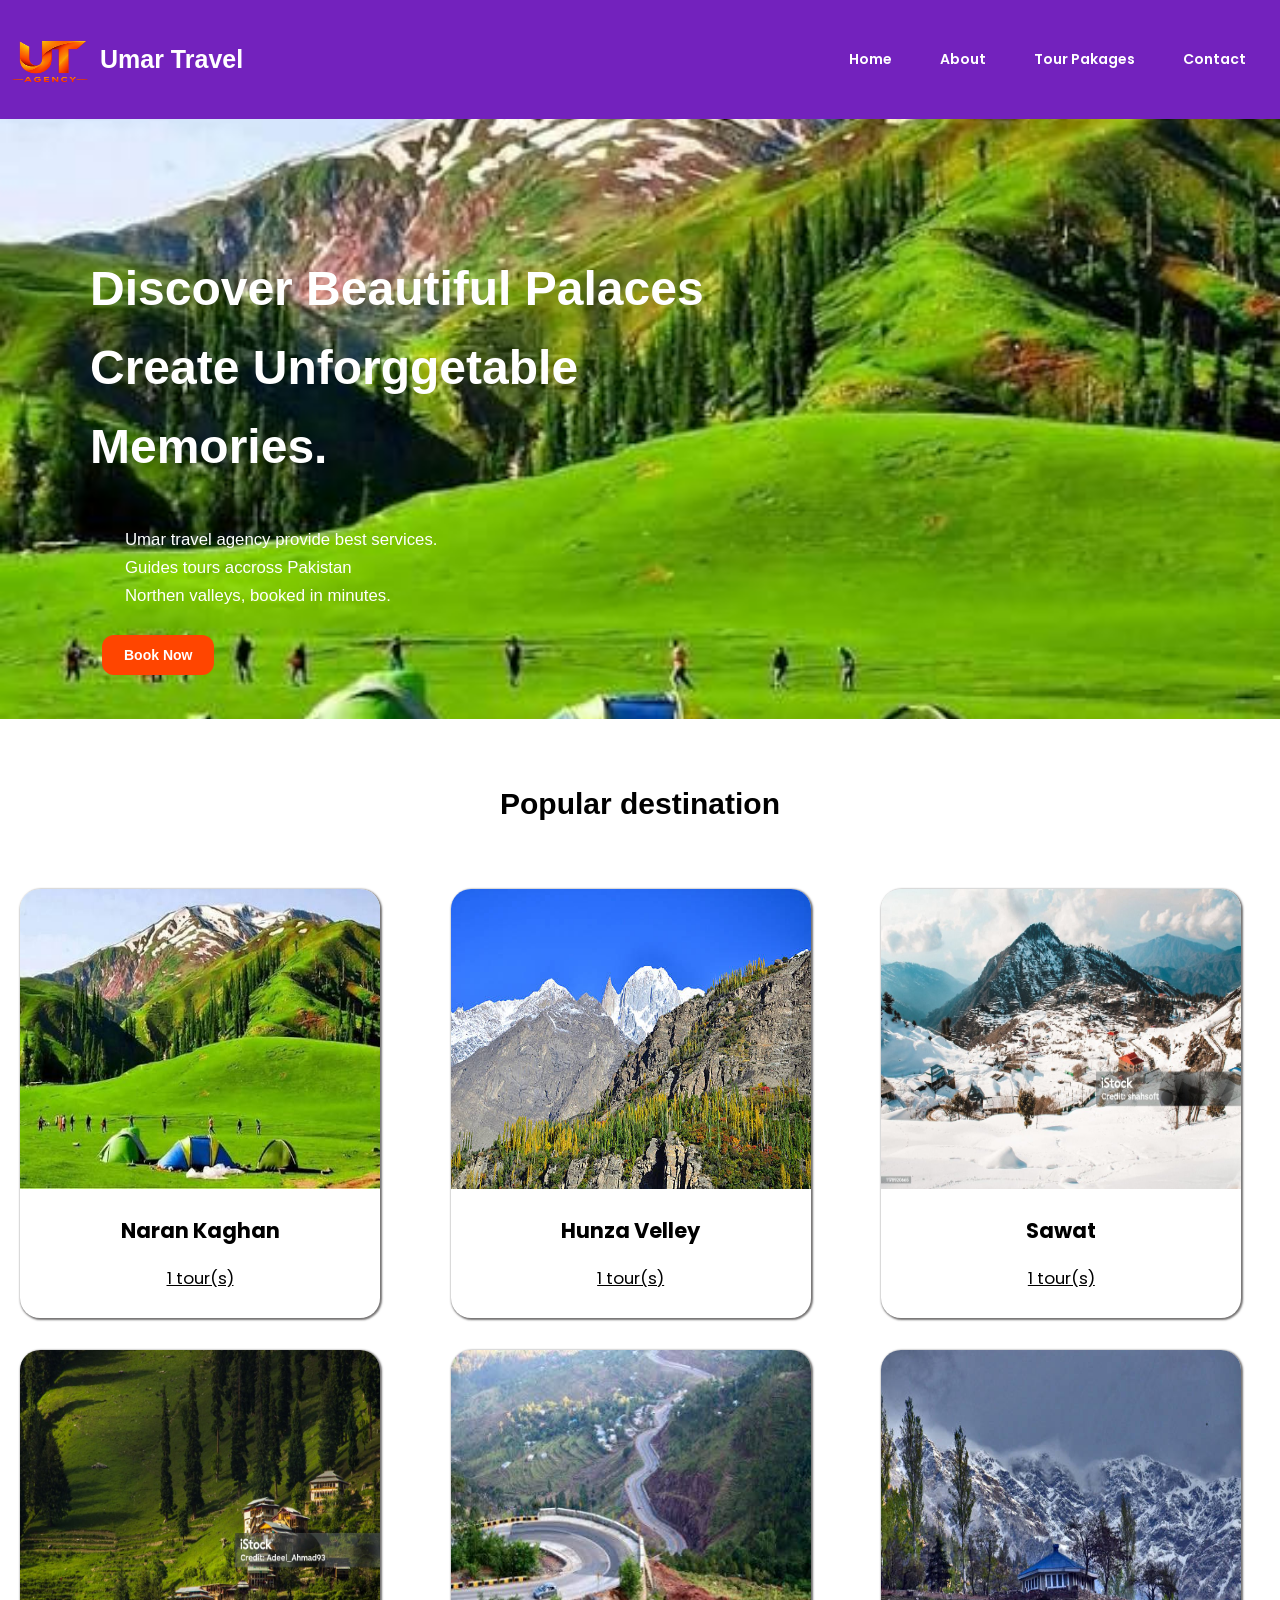
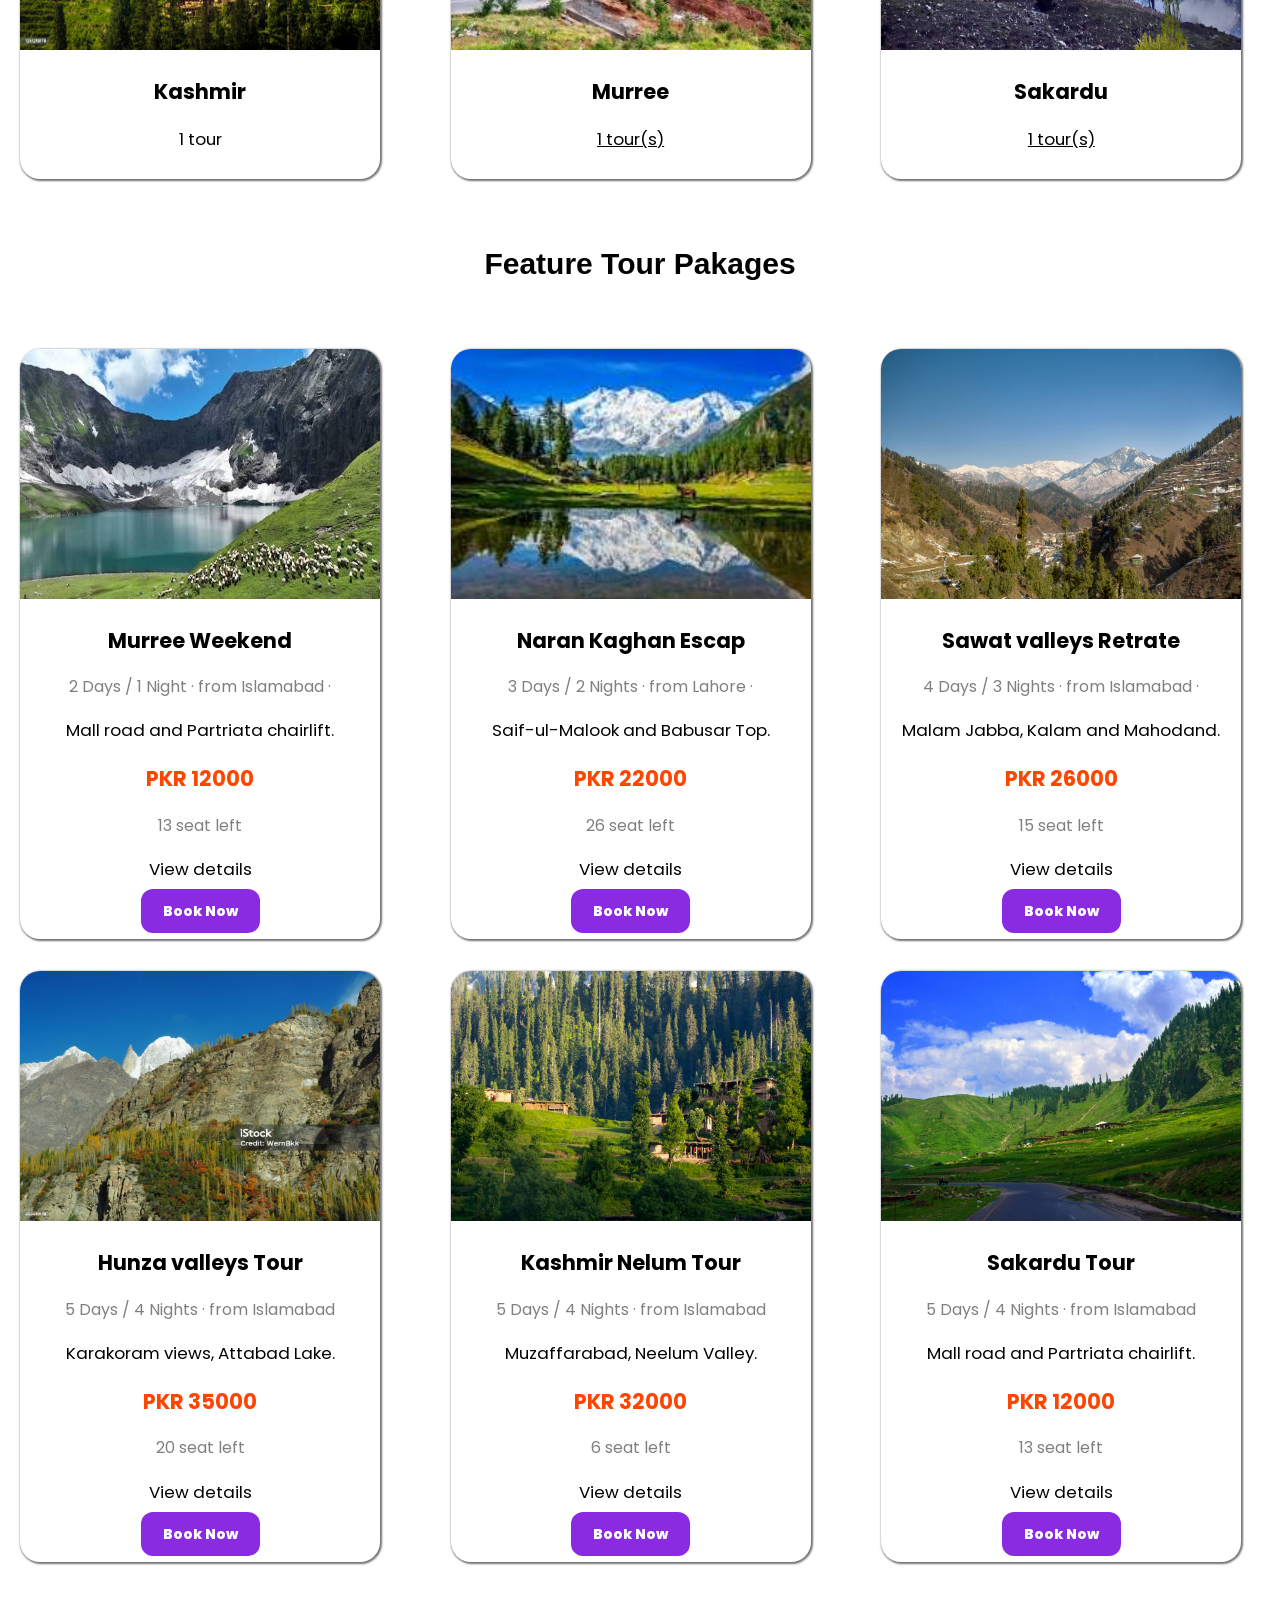
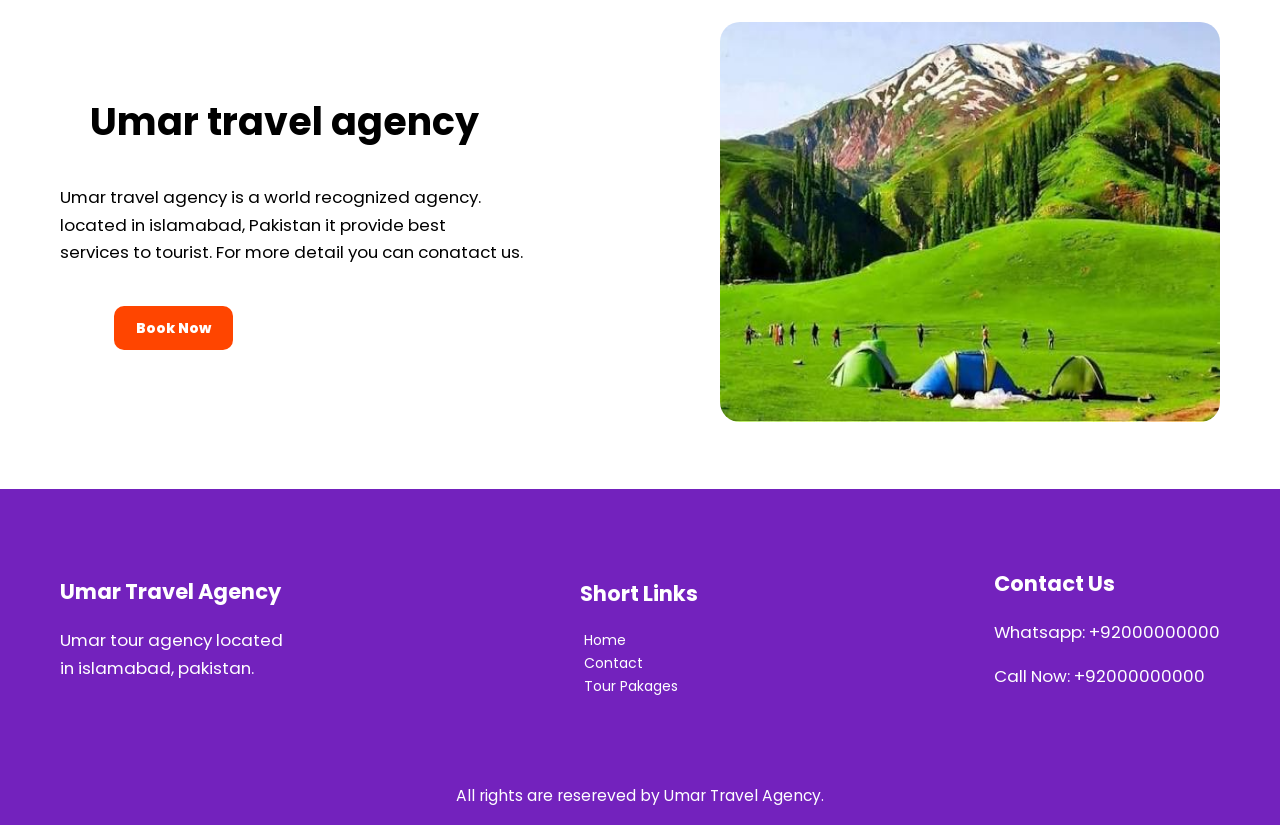
<file: index.html>
<!DOCTYPE html>
<html lang="en">
<head>
    <meta charset="UTF-8">
    <meta name="viewport" content="width=device-width, initial-scale=1.0">
    <title>umar travel agency</title>
    <link rel="stylesheet" href="style.css">
</head>
<body>
    <nav>
<div class="logo" style="display: flex; justify-content: center;
align-items: center;
font-weight: 700;  ">
    <img src="image.png" alt="" height="70" width="80px"> <h1  style="margin: 10px ; color: white; font-size: 25px;">Umar  Travel</h1>
</div>
<div class="humberger">
    <div class="bar"></div>
    <div class="bar"></div>
    <div class="bar"></div>
</div>
<div class="links">
    <ul>
        <li><a href="index.html">Home</a></li><hr>
        <li><a href="about.html">About</a></li><hr>
        <li><a href="tour-pakages.html">Tour Pakages</a></li><hr>
        <li><a href="contact.html">Contact</a></li><hr>
    </ul>
</div>

    </nav>


    <section>

     <div class="continer">

      <div class="cont">
       <h1 class="main" style="" >Discover Beautiful Palaces <br>
        Create
         Unforggetable
         <br> Memories.
      
         </h1>

       <p class="para">Umar travel agency provide best services. <br>

         Guides tours accross Pakistan <br> Northen valleys, booked in minutes.


       <div class="btn" style=""> <a href="contact.html" style="text-decoration:none; color: white; background-color:orangered; padding: 12px 22px; font-weight: 800; border-radius: 12px;">Book Now</a></div>

      </div>

     </div>

    </section>

  <div class="head"><h1>
    Popular destination
  </h1></div>


    <div class="destination">


  <div class="feature1" >
     <div class="not">
    <img src="naran.png" alt="" width="360px" height="300px" class="img" >
    </div>
    <div class="no">
  
  <h2 style="margin: 10px;">Naran Kaghan</h2>
  <p><u>1 tour(s)</u></p>
  </div>
        
    </div>

  <div class="feature1">
     <div class="not">
    <img src="hunza1.jpg" alt="" width="360px" height="300px" class="img" >
    </div>
    <div class="no">
  
  <h2 style="margin: 10px;">Hunza Velley</h2>
  <p><u>1 tour(s)</u></p>
  </div>
        
    </div>

  <div class="feature1">
     <div class="not">
    <img src="swat2.jpg" alt="" width="360px" height="300px" class="img" >
    </div>
    <div class="no">
  
  <h2 style="margin: 10px;">Sawat</h2>
  <p><u>1 tour(s)</u></p>
  </div>
        
    </div>

  <div class="feature1">
     <div class="not">
    <img src="kashmir2.jpg" alt="" width="360px" height="300px" class="img" >
    </div>
    <div class="no">
  
  <h2 style="margin: 10px;">Kashmir</h2>
  <p>1 tour</p>
  </div>
        
    </div>

  <div class="feature1">
     <div class="not">
    <img src="marre2.jpeg" alt="" width="360px" height="300px" class="img" >
    </div>
    <div class="no">

  <h2 style="margin: 10px;">Murree</h2>
  <p><u>1 tour(s)</u></p>
  </div>
        
    </div>

  <div class="feature1">
     <div class="not">
    <img src="sakardo2.jpg" alt="" width="360px" height="300px" class="img" >
    </div>
    <div class="no">
  
  <h2 style="margin: 10px;">Sakardu</h2>
  <p><u>1 tour(s)</u></p>
  </div>
        
    </div>




        
      

    </div>




    <section2>
      
  <div class="head"><h1>
     Feature Tour Pakages
  </h1></div>

        <div class="destination">

            
  <div class="feature1">
     <div class="not">
    <img src="maree1.jpeg" alt="" width="360px" height="250px" class="img" >
    </div>
    <div class="no">
  
  <h2 style="margin: 10px;">Murree Weekend</h2>
  <p class="p">2 Days / 1 Night · from Islamabad ·</p>
  <p class="">Mall road and Partriata chairlift.</p>
<h2 style="margin: 10px;  color: orangered;">PKR 12000</h2>
<p class="p">13 seat left</p>

   <div class="btn"> <p>View details</p> <a href="" style="text-decoration:none; color: white; background-color: blueviolet; padding: 12px 22px; font-weight: 800; border-radius: 12px;">Book Now</a></div>


  </div>
        
    </div>
            
  <div class="feature1">
     <div class="not">
    <img src="naran1.jpeg" alt="" width="360px" height="250px" class="img" >
    </div>
    <div class="no">
  
  <h2 style="margin: 10px;">Naran Kaghan Escap</h2>
  <p class="p">3 Days / 2 Nights · from Lahore ·</p>
  <p class="">Saif-ul-Malook and Babusar Top.</p>
<h2 style="margin: 10px; color: orangered;">PKR 22000</h2>
<p class="p"> 26 seat left</p>

   <div class="btn"> <p>View details</p> <a href="contact.html" style="text-decoration:none; color: white; background-color: blueviolet; padding: 12px 22px; font-weight: 800; border-radius: 12px;">Book Now</a></div>
  </div>
        
    </div>
            
  <div class="feature1">
     <div class="not">
    <img src="swat1.jpg" alt="" width="360px" height="250px" class="img" >
    </div>
    <div class="no">
  
  <h2 style="margin: 10px;">Sawat valleys Retrate</h2>
  <p class="p">4 Days / 3 Nights · from Islamabad ·

</p>
  <p class="">Malam Jabba, Kalam and Mahodand.</p>
<h2 style="margin: 10px; color: orangered;">PKR 26000</h2>
<p class="p">15 seat left</p>

   <div class="btn"> <p>View details</p> <a href="contact.html" style="text-decoration:none; color: white; background-color: blueviolet; padding: 12px 22px; font-weight: 800; border-radius: 12px;">Book Now</a></div>


  </div>
        
    </div>
            
  <div class="feature1">
     <div class="not">
    <img src="hunza2.jpg" alt="" width="360px" height="250px" class="img" >
    </div>
    <div class="no">
  
  <h2 style="margin: 10px;">Hunza valleys Tour</h2>
  <p class="p">5 Days / 4 Nights · from Islamabad</p>
  <p class="">Karakoram views, Attabad Lake.

</p>
<h2 style="margin: 10px; color: orangered;">PKR 35000</h2>
<p class="p">20 seat left</p>

   <div class="btn"> <p>View details</p> <a href="contact.html" style="text-decoration:none; color: white; background-color: blueviolet; padding: 12px 22px; font-weight: 800; border-radius: 12px;">Book Now</a></div>


  </div>
        
    </div>
            
  <div class="feature1">
     <div class="not">
    <img src="kashmir1.jpg" alt="" width="360px" height="250px" class="img" >
    </div>
    <div class="no">
  
  <h2 style="margin: 10px;">Kashmir Nelum Tour</h2>
  <p class="p">5 Days / 4 Nights · from Islamabad</p>
  <p class="">Muzaffarabad, Neelum Valley.</p>
<h2 style="margin: 10px; color: orangered;">PKR 32000</h2>
<p class="p"> 6 seat left</p>

   <div class="btn"> <p>View details</p> <a href="contact.html" style="text-decoration:none; color: white; background-color: blueviolet; padding: 12px 22px; font-weight: 800; border-radius: 12px;">Book Now</a></div>


  </div>
        
    </div>
            
  <div class="feature1">
     <div class="not">
    <img src="sakardo1.jpg" alt="" width="360px" height="250px" class="img" >
    </div>
    <div class="no">
  
  <h2 style="margin: 10px;">Sakardu Tour</h2>
  <p class="p">5 Days / 4 Nights · from Islamabad</p>
  <p class="">Mall road and Partriata chairlift.</p>
<h2 style="margin: 10px; color: orangered;">PKR 12000</h2>
<p class="p">13 seat left</p>

   <div class="btn"> <p>View details</p> <a href="contact.html" style="text-decoration:none; color: white; background-color: blueviolet; padding: 12px 22px; font-weight: 800; border-radius: 12px;">Book Now</a></div>


  </div>
        
    </div>


        </div>
    </section2>

    <div class="about">

        
        <div class="about1">
          
<h2 class="head1">Umar travel agency</h2>

<p class=""> Umar travel agency is  a world  recognized agency.<br> located in islamabad, Pakistan it provide best  <br>services to  tourist. For more detail you can conatact us. </p>

 <div class="bn" ><a href="contact.html" style="text-decoration:none; color: white; background-color: orangered; padding: 12px 22px; font-weight: 800; border-radius: 10px;">Book Now</a></div>
        </div>

        <div class="about1">
            <img src="naran.png" alt="" width="500px" height="400px" class="img1">
        </div>
       
    </div>

    
<section1>
    <div class="footer">
        <div class="foot">  <h2 >Umar Travel Agency</h2>
              <p>Umar tour agency located <br>in islamabad, pakistan.
              </p>
        </div>
        <div class="foot"> 
            <h2>Short Links</h2>
            
             <a href="index.html">Home</a><br>
             <a href="contact.html">Contact</a><br>
             <a href="Tour_pakagees.html">Tour Pakages</a>


        

        </div>
        <div class="foot"> 
      
<h2>Contact Us</h2>

   <p> Whatsapp: +92000000000</p>

   <p> Call Now: +92000000000</p>

        </div>
    </div>
</section1>
   
  <div class="head-policy"><p>
     All rights are resereved by Umar Travel Agency.
  </p></div>

    <script >

const humberger = document.querySelector(".humberger");
const links = document.querySelector(".links");
 let menueOpen= false;

 humberger.addEventListener('click',()=>{
    if(menueOpen==false){
        links.style.display="block";
        menueOpen=true;
    }
    else if(menueOpen==true){
           links.style.display="none";
menueOpen= false;
    }
 });
</script>
</body>
</html>
</file>
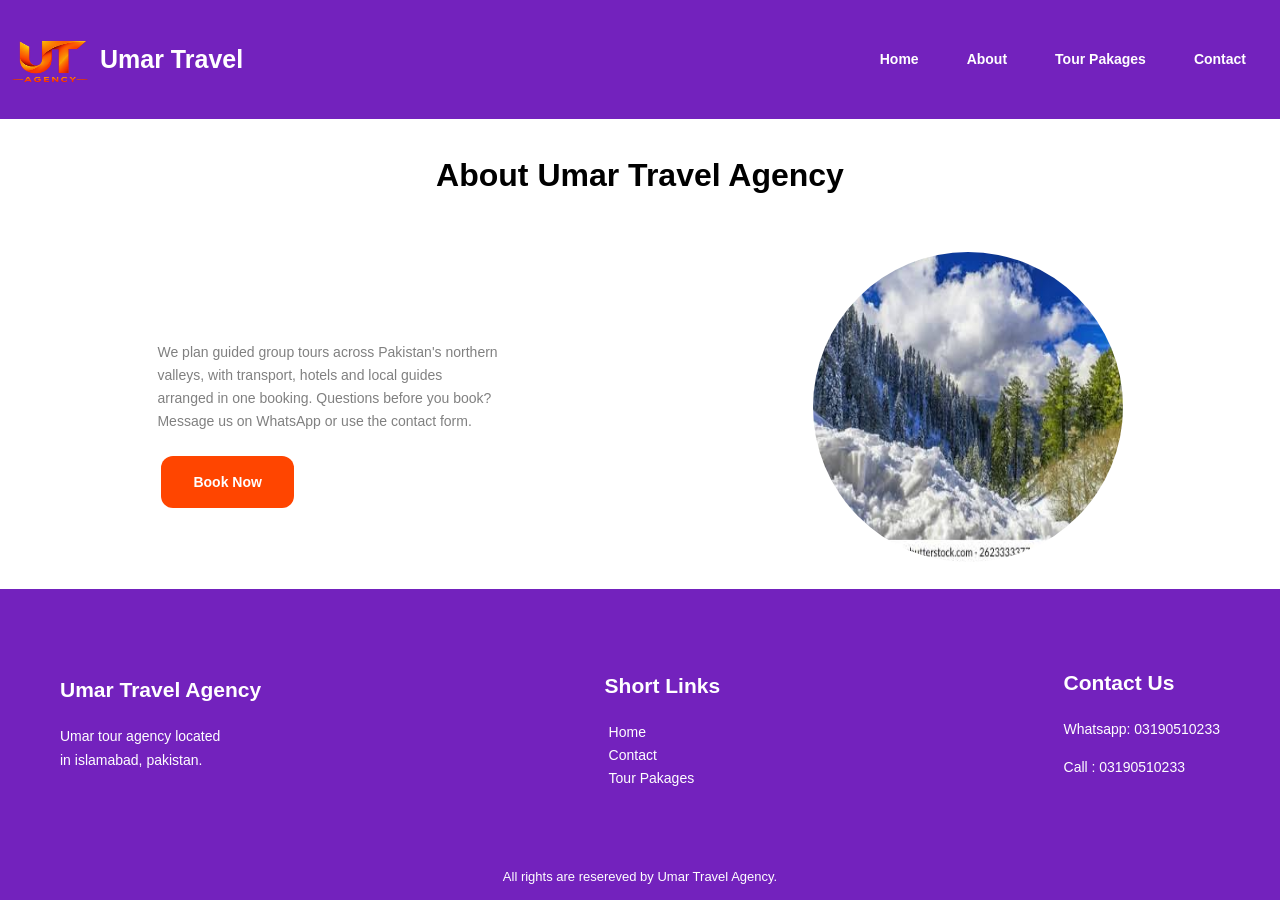
<file: about.html>
<!DOCTYPE html>
<html lang="en">
<head>
    <meta charset="UTF-8">
    <meta name="viewport" content="width=device-width, initial-scale=1.0">
    <title>about</title>
<style>

body{
    overflow-x: hidden;
    box-sizing: border-box;
      
padding: 0;
margin: 0;


    font:14px/1.65 'Poppins',Verdana,sans-serif;
    
    
}
hr{
    display: none;

}


h2{
    font-weight: 700;
}
nav{

    display: flex;
    justify-content: space-between;
    align-items: center;
    background-color: rgb(115, 34, 189);
    top: 0;
   z-index:1;
    padding: 10px;
    position: sticky;
}
.links a{
    display: flex;
    padding: 20px 20px;
    text-decoration: none
    ;
    color: white;
     font-weight:600;
}

.links ul{
    display: flex;
    list-style: none;
    
}
.humberger{
    border: solid grey  1px;
    display: none;
    border-radius: 4px;
    padding: 5px;
    

}

 .bar{
    height:4px;
    flex-basis: 100px;
    background-color:white;
    margin: 3px;
    width: 27px;

    
}


.footer{

    display: flex;
    justify-content: space-between;
    align-items: center;
    background-color:rgb(115, 34, 189);
    color: white;
    padding: 60px;
}


a{
    text-decoration: none;
    color: white;
    margin: 4px;
}

h1
{
    font-size: 30px;
    font-weight: 700;
    
    font-family: 'Segoe UI', Tahoma, Geneva, Verdana, sans-serif;
}

.head1{
    
    margin:30px;
    
    text-align: center;
    
}

.about{
    display: flex; justify-content: space-around;
    align-items:center ;
}
.about1{
    padding: 20px;
   
    
}
.img1{
    border-radius: 50%;
}

.head-policy{
    display: flex;
    justify-content: center;
    align-items: center;
    font-size: small;
    color: white;
    font-weight: 400;
        background-color:rgb(115, 34, 189);
    
    
}


@media(max-width:768px){
     nav{
        flex-wrap: wrap;
        padding: 10px;


     }

     .links ul{
        flex-direction: column;
        background-color: white;
        width: fit-content;
          
     }

     .humberger {
        display: block;
     }
     
hr{
    display: block;
    
     width: 310px;

}
.links a{
    color: black;
}

.footer{
    flex-direction: column;
}
.foot{
    width: 300px;
    
}

.about{
    flex-direction: column;
}
.about1{
    padding: none;
}


.links{
    display: none;
}

.foot{
    padding: 0;
}
}
</style>


</head>
<body>

    <nav>
<div class="logo" style="display: flex; justify-content: center;
align-items: center;
font-weight: 700;  ">
    <img src="image.png" alt="UT" height="70px" width="80px"> <h1  style="margin: 10px ; color: white; font-size: 25px;">Umar  Travel</h1>
</div>
<div class="humberger">
    <div class="bar"></div>
    <div class="bar"></div>
    <div class="bar"></div>
</div>

<div class="links">
    <ul>
        <li><a href="index.html">Home</a></li><hr>
        <li><a href="about.html">About</a></li><hr>
        <li><a href="tour-pakages.html">Tour Pakages</a></li><hr>
        <li><a href="contact.html">Contact</a></li><hr>
    </ul>
</div>

    </nav>

    <section>
        <div class="head1">
         <h1 style="font-weight: 800; font-size: 32px;">About Umar Travel Agency</h1></div>



        <div class="about">

<div class="about1"> 
         <p style="color: gray;">We plan guided group tours across Pakistan's northern <br> valleys, with transport, hotels and local guides <br>

             arranged in one booking.

Questions before you book? <br> Message us on WhatsApp or use the contact form.

</p>

<br>    <div class="btn">  <a href="contact.html" style="text-decoration:none; color: white; background-color: orangered; padding: 18px 32px; font-weight: 800; border-radius: 12px;">Book Now</a></div>
</div>
<div class="about1"> <img src="umar.png" alt="" class="img1" width="310px" height="310px"></div>


        </div>
    </section>





<section1>
    <div class="footer">
        <div class="foot">  <h2>Umar Travel Agency</h2>
              <p>Umar tour agency located <br>in islamabad, pakistan.
              </p>
        </div>
        <div class="foot"> 
            <h2>Short Links</h2>
            
             <a href="index.html">Home</a><br>
             <a href="contact.html">Contact</a><br>
             <a href="Tour_pakagees.html">Tour Pakages</a>

        </div>
        <div class="foot"> 
      
<h2>Contact Us</h2>

   <p> Whatsapp: 03190510233</p>

   <p> Call : 03190510233</p>

        </div>
    </div>
    
</section1>

       
  <div class="head-policy"><p>
     All rights are resereved by Umar Travel Agency.
  </p></div>

    <script >

const humberger = document.querySelector(".humberger");
const links = document.querySelector(".links");
 let menueOpen= false;

 humberger.addEventListener('click',()=>{
    if(menueOpen==false){
        links.style.display="block";
        menueOpen=true;
    }
    else if(menueOpen==true){
           links.style.display="none";
menueOpen= false;
    }
 });
</script>

</body>
</html>
</file>
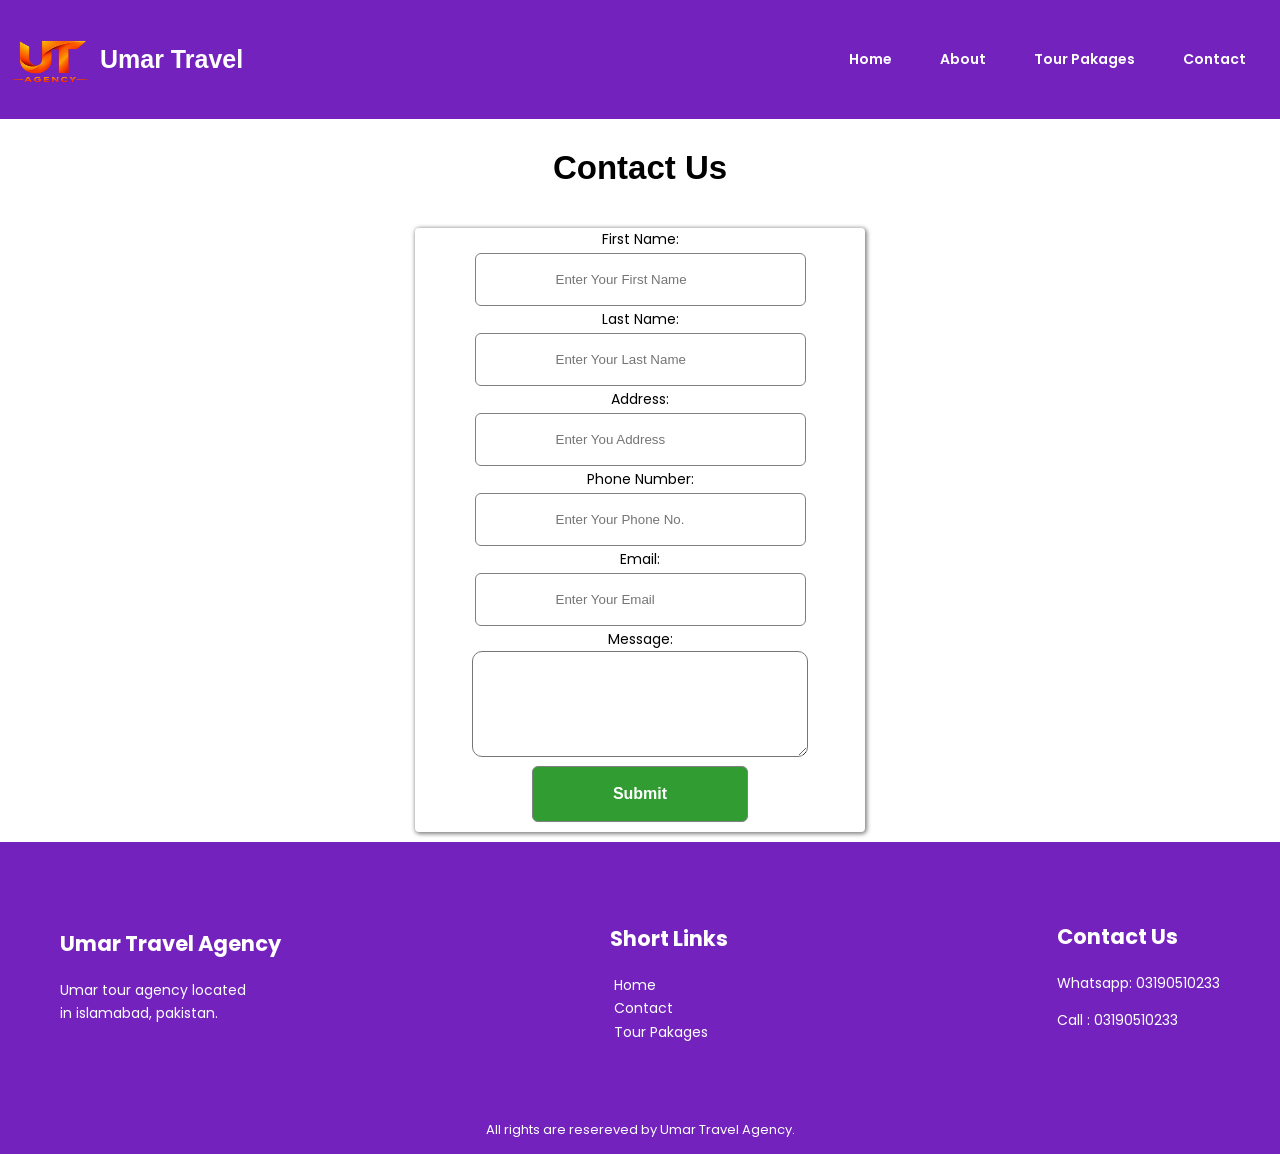
<file: contact.html>
<!DOCTYPE html>
<html lang="en">
<head>
    <meta charset="UTF-8">
    <meta name="viewport" content="width=device-width, initial-scale=1.0">
    <title>contact</title>
<style>

@import url('https://fonts.googleapis.com/css2?family=Poppins:wght@400;500;600;700&display=swap');
body{
    overflow-x: hidden;
    box-sizing: border-box;
      
padding: 0;
margin: 0;


    font:14px/1.65 'Poppins',Verdana,sans-serif;
    
    
}
h2{
    font-weight: 700;
}
hr{
    display: none;

}



nav{

    display: flex;
    justify-content: space-between;
    align-items: center;
    background-color: rgb(115, 34, 189);
    top: 0;
   z-index:1;
    padding: 10px;
    position: sticky;
}
.links a{
    display: flex;
    padding: 20px 20px;
    text-decoration: none
    ;
    color: white;
     font-weight:600;
}

.links ul{
    display: flex;
    list-style: none;
    
}
.humberger{
    border: solid grey  1px;
    display: none;
    border-radius: 4px;
    padding: 5px;
    

}

 .bar{
    height:4px;
    flex-basis: 100px;
    background-color:white;
    margin: 3px;
    width: 27px;

    
}


.footer{

    display: flex;
    justify-content: space-between;
    align-items: center;
    background-color:rgb(115, 34, 189);
    color: white;
    padding: 60px;
}


a{
    text-decoration: none;
    color: white;
    margin: 4px;
}

h1
{
    font-size: 33px;
    font-weight: 700;
    font-family: 'Segoe UI', Tahoma, Geneva, Verdana, sans-serif;
}

.form2{
    display: flex;
    justify-content: center;
    align-items: center;

}
.form1{
    background-color:white;
    text-align: center;
    width:450px;
    box-shadow: gray 1px 1px 4px 1px;
    margin: 10px;
    border-radius: 4px;

}
input{
    padding: 18px 80px;
    border-radius: 6px;
    margin: 2px;
    border: solid grey 1px;
    
}
textarea{
    height: 100px ;
    width:330px;
     border-radius: 10px;
}

.head1{
    
    margin:0;
    
    text-align: center;
    
}

.head-policy{
    display: flex;
    justify-content: center;
    align-items: center;
    font-size: small;
    color: white;
    font-weight: 400;
        background-color:rgb(115, 34, 189);
    
    
}


@media(max-width:786px){
     nav{
        flex-wrap: wrap;
        padding: 10px;


     }

     .links ul{
        flex-direction: column;
        background-color: white;
        width: fit-content;   
        
     }
     
.links{
    display: none;
}

     .humberger {
        display: block;
     }
     
hr{
    display: block;
     width:310px;

}
.links a{
    color: black;
    
}

.footer, .form2{
    flex-direction: column;
}
.foot{
    width: 300px;
    
}
.form1{
    width: 332px;
}
input{
    padding: 20px 72px;
    
}
textarea{
    width: 290px;
}



.foot{
    padding: 0;
}
}
</style>


</head>
<body>

    <nav>
<div class="logo" style="display: flex; justify-content: center;
align-items: center;
font-weight: 700;  ">
    <img src="image.png" alt="" height="70px" width="80px"> <h1  style="margin: 10px ; color: white; font-size: 25px;">Umar  Travel</h1>
</div>
<div class="humberger">
    <div class="bar"></div>
    <div class="bar"></div>
    <div class="bar"></div>
</div>

<div class="links">
    <ul>
        <li><a href="index.html">Home</a></li><hr>
        <li><a href="about.html">About</a></li><hr>
        <li><a href="tour-pakages.html">Tour Pakages</a></li><hr>
        <li><a href="contact.html">Contact</a></li><hr>
    </ul>
</div>

    </nav>

  <div class="head1"><h1>
    Contact Us
  </h1></div>


<section>
   <div class="form2">
    <div class="form1">
<form action="">
First Name:
<br>
<input type="text" required placeholder="Enter Your First Name">
<br>
Last Name: <br>
<input type="text" required placeholder="Enter Your Last Name"> <br>
Address: <br>
<input type="text" required placeholder="Enter You Address"> <br>
 Phone Number: <br>
 <input type="number" name="" id="" required placeholder="Enter Your Phone No."> <br>
 Email:
 <br>
 <input type="email" required placeholder="Enter Your Email"> <br>
 Message: <br>
 <textarea rows="5" cols="8" ></textarea> <br>

 <input type="submit" style="color:white; font-size:16px; background-color: rgb(49, 156, 49); font-weight: 700; margin-bottom: 10px;">
</form>

    </div>
    </div>

</section>

<section1>
    <div class="footer">
        <div class="foot">  <h2>Umar Travel Agency</h2>
              <p>Umar tour agency located <br>in islamabad, pakistan.
              </p>
        </div>
        <div class="foot"> 
            <h2>Short Links</h2>
            
             <a href="index.html">Home</a><br>
             <a href="contact.html">Contact</a><br>
             <a href="tour-pakages.html">Tour Pakages</a>

        </div>
        <div class="foot"> 
      
<h2>Contact Us</h2>

   <p> Whatsapp: 03190510233</p>

   <p> Call : 03190510233</p>

        </div>
    </div>
    
</section1>

       
  <div class="head-policy"><p>
     All rights are resereved by Umar Travel Agency.
  </p></div>

    <script >

const humberger = document.querySelector(".humberger");
const links = document.querySelector(".links");
 let menueOpen= false;

 humberger.addEventListener('click',()=>{
    if(menueOpen==false){
        links.style.display="block";
        menueOpen=true;
    }
    else if(menueOpen==true){
           links.style.display="none";
menueOpen= false;
    }
 });
</script>

</body>
</html>
</file>
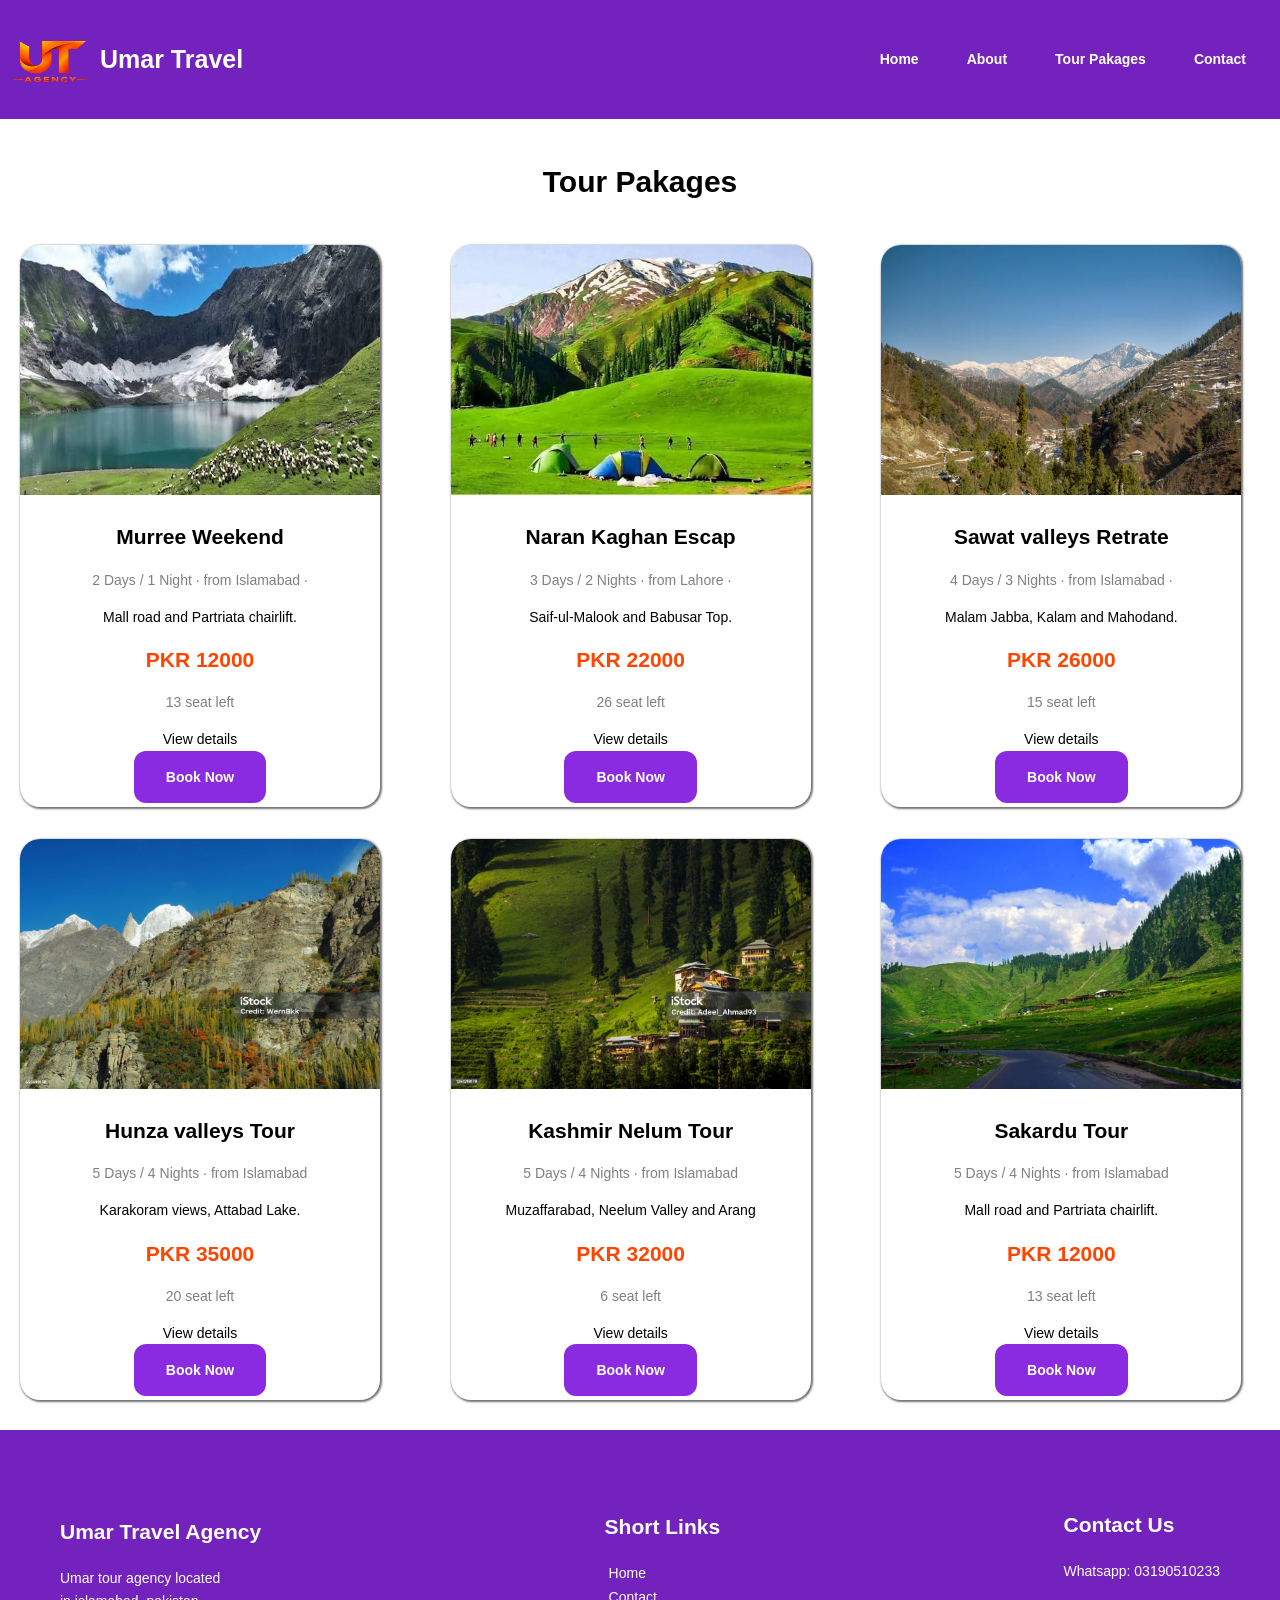
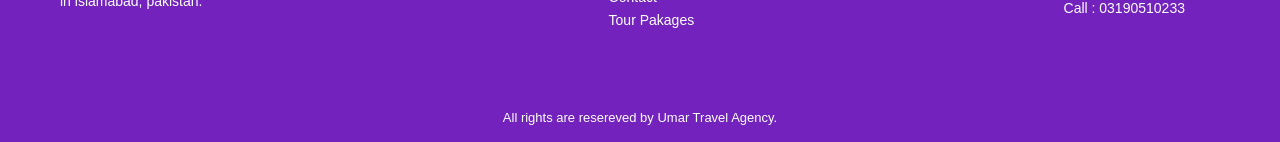
<file: tour-pakages.html>
<!DOCTYPE html>
<html lang="en">
<head>
    <meta charset="UTF-8">
    <meta name="viewport" content="width=device-width, initial-scale=1.0">
    <title>tour-pakages</title>
<style>

body{
    overflow-x: hidden;
    box-sizing: border-box;
      
padding: 0;
margin: 0;

    font:14px/1.65 'Poppins',Verdana,sans-serif;
    
    
}
hr{
    display: none;

}


.head1{
    
    margin:16px;
    
    text-align: center;
    
}




nav{

    display: flex;
    justify-content: space-between;
    align-items: center;
    background-color: rgb(115, 34, 189);
    top: 0;
   z-index:100;
    padding: 10px;
    
    position: sticky;
}
.links a{
    display: flex;
    padding: 20px 20px;
    text-decoration: none
    ;
    color: white;
    font-weight:600;
}

.links ul{
    display: flex;
    list-style: none;
    
}
.humberger{
    border: solid grey  1px;
    display: none;
    border-radius: 4px;
    padding: 5px;
    

}

 .bar{
    height:4px;
    flex-basis: 100px;
    background-color: white;
    margin: 3px;
    width: 27px;

    
}


.footer{

    display: flex;
    justify-content: space-between;
    align-items: center;
    background-color:rgb(115, 34, 189);
    color: white;
    padding: 60px;
}


a{
    text-decoration: none;
    color: white;
    margin: 4px;
}

.p{
    color: gray;
}
h1
{
    font-size: 30px;
    font-weight: 700;
    font-family: 'Segoe UI', Tahoma, Geneva, Verdana, sans-serif;
}


.destination{
    display:grid;
    
    grid-template-columns: repeat(3,1fr);
    margin-bottom: 30px;
    gap:2rem;
    margin-left: 20px;

}

.head{
    display: flex;
    justify-content: center;
    align-items: center;
    margin: 18px;
    
}

.head-policy{
    display: flex;
    justify-content: center;
    align-items: center;
    font-size: small;
    color: white;
    font-weight: 400;
        background-color:rgb(115, 34, 189);
    
    
}

.feature1 {
background-color:white;
width: 360px;
border-radius: 20px;
box-shadow: rgb(116, 114, 114) 1px 1px 2px 1px;




}

h2{
    font-weight: 700;
}

.no{
    padding: 8px;
    text-align: center;
    
}

.img{
    border-radius: 20px 20px 0px 0px;
}


.btn{
margin:10px;
    

}

@media(max-width:768px){
     nav{
        flex-wrap: wrap;
        padding: 10px;


     }

     .links ul{
        flex-direction: column;
        background-color: white;
        width: fit-content;
        
        
        
     }
     
.links{
    display: none;
}

     .humberger {
        display: block;
     }
     
hr{
    display: block;
    
     width:310px;

}
.links a{
    color: black;
}

.footer{
    flex-direction: column;
    
}
.foot{
    
    
    width: 300px;
    
}

.destination{
    display: flex;
    flex-direction: column;
    margin-left: 0;
    
}


.no{
    padding: 20px;
    text-align: center;
    
}

.foot{
    padding: 0;
}


.img{
    width: 337px;
}
.feature1{
    width: 337px;
}

.destination{
align-items: center;
justify-content: center;
}


}
</style>


</head>
<body>

    <nav>
<div class="logo" style="display: flex; justify-content: center;
align-items: center;
font-weight: 700;  ">
     <img src="image.png" alt="UT" height="70px" width="80px">  <h1  style="margin: 10px ; color: white; font-size: 25px;">Umar  Travel</h1>
        
</div>
<div class="humberger">
    <div class="bar"></div>
    <div class="bar"></div>
    <div class="bar"></div>
</div>

<div class="links">
    <ul>
        <li><a href="index.html">Home</a></li><hr>
        <li><a href="about.html">About</a></li><hr>
        <li><a href="tour-pakages.html">Tour Pakages</a></li><hr>
        <li><a href="contact.html">Contact</a></li><hr>
    </ul>
</div>

    </nav>



    <section2>
      
  <div class="head"><h1>
     Tour Pakages 
  </h1></div>

        <div class="destination">

  <div class="feature1">
     <div class="not">
    <img src="maree1.jpeg" alt="" width="360px" height="250px" class="img" >
    </div>
    <div class="no">
  
  <h2 style="margin: 10px;">Murree Weekend</h2>
  <p class="p">2 Days / 1 Night · from Islamabad · </p>
  <p class="">Mall road and Partriata chairlift.</p>
<h2 style="margin: 10px; color: orangered;">PKR 12000</h2>
<p class="p">13 seat left</p>

   <div class="btn"> <p>View details</p> <a href="contact.html" style="text-decoration:none; color: white; background-color: blueviolet; padding: 18px 32px; font-weight: 800; border-radius: 12px;">Book Now</a></div>


  </div>
        
    </div>
            
  <div class="feature1">
     <div class="not">
    <img src="naran.png" alt="" width="360px" height="250px" class="img" >
    </div>
    <div class="no">
  
  <h2 style="margin: 10px;">Naran Kaghan Escap</h2>
  <p class="p">3 Days / 2 Nights · from Lahore · </p>
  <p class="">Saif-ul-Malook and Babusar Top.</p>
<h2 style="margin: 10px; color: orangered;">PKR 22000</h2>
<p class="p"> 26 seat left</p>

   <div class="btn"> <p>View details</p> <a href="contact.html" style="text-decoration:none; color: white; background-color: blueviolet; padding: 18px 32px; font-weight: 800; border-radius: 12px;">Book Now</a></div>


  </div>
        
    </div>
            
  <div class="feature1">
     <div class="not">
    <img src="swat1.jpg" alt="" width="360px" height="250px" class="img" >
    </div>
    <div class="no">
  
  <h2 style="margin: 10px;">Sawat valleys Retrate</h2>
  <p class="p">4 Days / 3 Nights · from Islamabad · 

</p>
  <p class="">Malam Jabba, Kalam and Mahodand.</p>
<h2 style="margin: 10px; color: orangered;">PKR 26000</h2>
<p class="p">15 seat left</p>

   <div class="btn"> <p>View details</p> <a href="contact.html" style="text-decoration:none; color: white; background-color: blueviolet; padding: 18px 32px; font-weight: 800; border-radius: 12px;">Book Now</a></div>


  </div>
        
    </div>
            
  <div class="feature1">
     <div class="not">
    <img src="hunza2.jpg" alt="" width="360px" height="250px" class="img" >
    </div>
    <div class="no">
  
  <h2 style="margin: 10px;">Hunza valleys Tour</h2>
  <p class="p">5 Days / 4 Nights · from Islamabad</p>
  <p class="">Karakoram views, Attabad Lake.

</p>
<h2 style="margin: 10px; color: orangered; ">PKR 35000</h2>
<p class="p">20 seat left</p>

   <div class="btn"> <p>View details</p> <a href="contact.html" style="text-decoration:none; color: white; background-color: blueviolet; padding: 18px 32px; font-weight: 800; border-radius: 12px;">Book Now</a></div>


  </div>
        
    </div>
            
  <div class="feature1">
     <div class="not">
    <img src="kashmir2.jpg" alt="" width="360px" height="250px" class="img" >
    </div>
    <div class="no">
  
  <h2 style="margin: 10px;">Kashmir Nelum Tour</h2>
  <p class="p">5 Days / 4 Nights · from Islamabad</p>
  <p class="">Muzaffarabad, Neelum Valley and Arang</p>
<h2 style="margin: 10px; color: orangered;">PKR 32000</h2>
<p class="p"> 6 seat left</p>

   <div class="btn"> <p>View details</p>  <a href="contact.html" style="text-decoration:none; color: white; background-color: blueviolet; padding: 18px 32px; font-weight: 800; border-radius: 12px;">Book Now</a></div>


  </div>
        
    </div>
            
  <div class="feature1">
     <div class="not">
    <img src="sakardo1.jpg" alt="" width="360px" height="250px" class="img" >
    </div>
    <div class="no">
  
  <h2 style="margin: 10px;">Sakardu Tour</h2>
  <p class="p">5 Days / 4 Nights · from Islamabad</p>
  <p class="">Mall road and Partriata chairlift.</p>
<h2 style="margin: 10px; color: orangered;">PKR 12000</h2>
<p class="p">13 seat left</p>

   <div class="btn"> <p>View details</p> <a href="contact.html" style="text-decoration:none; color: white; background-color: blueviolet; padding: 18px 32px; font-weight: 800; border-radius: 12px;">Book Now</a></div>


  </div>
        
    </div>


        </div>
    </section2>






<section1>
    <div class="footer">
        <div class="foot">  <h2>Umar Travel Agency</h2>
              <p>Umar tour agency located <br>in islamabad, pakistan.
              </p>
        </div>
        <div class="foot"> 
            <h2>Short Links</h2>
            
             <a href="index.html">Home</a><br>
             <a href="contact.html">Contact</a><br>
             <a href="Tour_pakagees.html">Tour Pakages</a>

        </div>
        <div class="foot"> 
      
<h2>Contact Us</h2>

   <p> Whatsapp: 03190510233</p>

   <p> Call : 03190510233</p>

        </div>
        
    </div>
    
   
      
  <div class="head-policy"><p>
     All rights are resereved by Umar Travel Agency.
  </p></div>



</section1>

    
    <script >

const humberger = document.querySelector(".humberger");
const links = document.querySelector(".links");
 let menueOpen= false;

 humberger.addEventListener('click',()=>{
    if(menueOpen==false){
        links.style.display="block";
        menueOpen=true;
    }
    else if(menueOpen==true){
           links.style.display="none";
menueOpen= false;
    }
 });
</script>

</body>
</html>
</file>
<file: style.css>
@import url('https://fonts.googleapis.com/css2?family=Poppins:wght@400;500;600;700&display=swap');
body{
    overflow-x: hidden;
    box-sizing: border-box;
      
padding: 0;
margin: 0;


    font:14px/1.65 'Poppins',Verdana,sans-serif;
    
    
}
hr{
    display: none;

}



nav{

    display: flex;
    justify-content: space-between;
    align-items: center;
    background-color: rgb(115, 34, 189);
    top: 0;
   z-index:1;
    padding: 10px;
    position: sticky;
}
.links a{
    display: flex;
    padding: 20px 20px;
    text-decoration: none
    ;
     font-weight:600;
    color: white;
       transition: all ease-in-out 100ms;
}

.links ul{
    display: flex;
    list-style: none;
    
}
.humberger{
    border: solid grey  1px;
    display: none;
    border-radius: 4px;
    padding: 5px;
    

}
 .bar{
    height:4px;
    flex-basis: 100px;
    background-color:white;
    margin: 3px;
    width: 27px;
}
section

{
    height:600px;
    background:
    
    
    
    url(naran.png)  right center/cover no-repeat;} 
 
    

.footer{

    display: flex;
    justify-content: space-between;
    align-items: center;
    background-color:rgb(115, 34, 189);
    color: white;
    padding: 60px;
    
}


.continer{
    display: flex;
    justify-content: space-between;
    align-items: center;

    

    
    
    
}
.cont{
    padding: 20px;
    margin: 70px;
    
    

 
 font-family: 'Segoe UI', Tahoma, Geneva, Verdana, sans-serif;
}
p{
    font-size:larger;
}
.btn{
margin: 8px;
    

}

.div{
    background-color: red;
    
}
.dist{
  padding: 20px;
    background-color:wheat;
    text-align: center;
    
}

.destination{
    display:grid;
    
    grid-template-columns: repeat(3,1fr);
    justify-content: center;
    
    
    gap:2rem;
     margin-left: 20px; 

}
.head{
    display: flex;
    justify-content: center;
    align-items: center;
    margin: 40px;
    
}

h1
{
    font-size: 30px;
    font-weight: 700;
    font-family: 'Segoe UI', Tahoma, Geneva, Verdana, sans-serif;
    
    

}
h2{
    
    font-weight: 700;
}

.feature1 {
background-color:white;
width: 360px;
border-radius: 20px;
box-shadow: rgb(116, 114, 114) 1px 1px 2px 1px;




}


.img{
    border-radius: 20px 20px 0px 0px;
}

.img :hover{

}


 .p {
 color: gray;
 font-size: medium;
  }  
    


.no{
    padding: 8px;
    text-align: center;
    
}
.about{
    display: flex;
    align-items: center;
    justify-content:space-between;
    margin: 60px;
}

.main{
    color:white; font-size:48px;
    font-weight: 700;
    
}
.bn{
    margin: 50px;
}
.head1{
    font-size: 38px;
    margin: 30px;
    font-weight: 700;
}
.img1{
    border-radius: 20px 20px 20px 20px;
}
a{
    text-decoration: none;
    color: white;
    margin: 4px;
}


.head-policy{
    display: flex;
    justify-content: center;
    align-items: center;
    font-size: small;
    color: white;
    font-weight: 400;
        background-color:rgb(115, 34, 189);
    
    
}
.para{
   color: white; margin: 35px; 
}

@media(max-width:768px){
     nav{
        flex-wrap: wrap;
        padding:10px;


     }

     .links ul{
        flex-direction: column;
        background-color: white;
        width: fit-content;
         display: flex;
        
        
     }

     .humberger {
        display: block;
        
     }
     
hr{
    display: block;
    width: 310px;
     
     

}
.links a{
    color: black;
}
.links{
    display: none;
}
.footer{
    flex-direction: column;
}


.continer{
    flex-direction: column;
       

}

.destination{
    display: flex;
    flex-direction: column;
    margin-left: 0;
    
align-items: center;
justify-content: center;

    
}
.about{
    flex-direction: column;
    

}
.img1{
    width: 350px;
    
}

.cont{
    padding: none;
    margin: none;
    
    width: 315px;
}
.para{
    margin:20px;
}
.main{
    font-size: 36px;
    font-weight: 900;
    
}
.bn{
    margin: 30px;
}

.head1{
    font-size: 32px;
    margin: 20px;
    
    
    
}


.foot{
    width: 300px;
}




.img{
    width: 337px;
}
.feature1{
    width: 337px;
    
}

}
</file>
